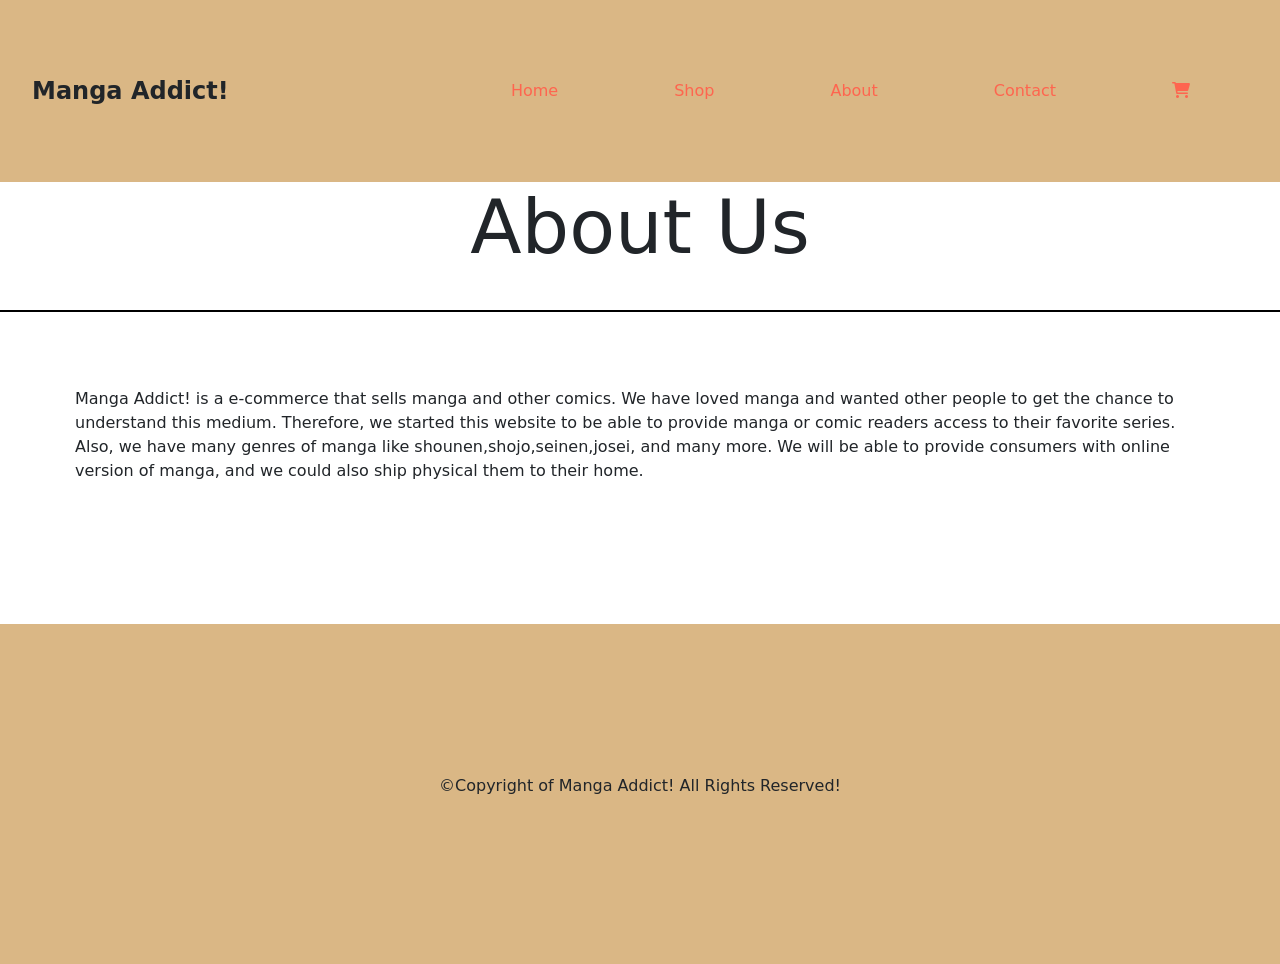
<file: about.html>
<!DOCTYPE html>
<html lang="en">

<head>
    <meta charset="UTF-8">
    <meta name="viewport" content="width=device-width, initial-scale=1.0">
    <title>Manga Addict!</title>
    <link rel="stylesheet" href="style.css">
    <link href="https://cdn.jsdelivr.net/npm/bootstrap@5.3.8/dist/css/bootstrap.min.css" rel="stylesheet"
        integrity="sha384-sRIl4kxILFvY47J16cr9ZwB07vP4J8+LH7qKQnuqkuIAvNWLzeN8tE5YBujZqJLB" crossorigin="anonymous">
    <link rel="preconnect" href="https://fonts.googleapis.com">
    <link rel="preconnect" href="https://fonts.gstatic.com" crossorigin>
    <link
        href="https://fonts.googleapis.com/css2?family=Google+Sans:ital,opsz,wght@0,17..18,400..700;1,17..18,400..700&family=Merriweather:ital,opsz,wght@0,18..144,300..900;1,18..144,300..900&family=Oswald:wght@200..700&family=Roboto:ital,wght@0,100..900;1,100..900&display=swap"
        rel="stylesheet">
    <link rel="stylesheet" href="https://cdnjs.cloudflare.com/ajax/libs/font-awesome/6.0.0/css/all.min.css">
</head>

<body>

    <header class="homepage-header">
        <nav id="top" class="navbar navbar-expand-lg">
            <div class="container-fluid">

                <div class="navbar logo">Manga Addict!</div>


                <button class="navbar-toggler" type="button" data-bs-toggle="collapse"
                    data-bs-target="#navbarSupportedContent" aria-controls="navbarSupportedContent"
                    aria-expanded="false" aria-label="Toggle navigation">
                    <span class="navbar-toggler-icon"></span>
                </button>

                <div class="collapse navbar-collapse" id="navbarSupportedContent">
                    <ul class="navbar-nav ms-auto mb-2 mb-lg-0">
                        <li class="nav-item">
                            <a class="nav-link" href="index.html">Home</a>
                        </li>
                        <li class="nav-item">
                            <a class="nav-link" href="manga-sel.html">Shop</a>
                        </li>
                        <li class="nav-item">
                            <a class="nav-link" href="about.html">About</a>
                        </li>
                        <li class="nav-item">
                            <a class="nav-link" href="contact.html">Contact</a>
                        </li>
                        <li class="nav-item">
                            <a class="nav-link" href="cart.html"><i class="fa-solid fa-cart-shopping"></i></a>
                        </li>
                    </ul>
                </div>
            </div>
        </nav>
    </header>


    <h1 class="about-header">About Us</h1>
    <main class="">
        <section class="card-about">
            <p>
                Manga Addict! is a e-commerce that sells manga and other comics. We have loved manga and
                wanted other people to get the chance to understand this medium. Therefore, we started this website to
                be able to provide manga or comic readers access to their favorite series. Also, we have many genres of
                manga like shounen,shojo,seinen,josei, and many more. We will be able to provide consumers with online
                version of manga, and we could also ship physical them to their home.
            </p>
        </section>
    </main>

    <footer class="end-about">
        <p>&copy;Copyright of Manga Addict! All Rights Reserved!</p>
    </footer>
    <script src="https://cdn.jsdelivr.net/npm/bootstrap@5.3.8/dist/js/bootstrap.bundle.min.js"
        integrity="sha384-FKyoEForCGlyvwx9Hj09JcYn3nv7wiPVlz7YYwJrWVcXK/BmnVDxM+D2scQbITxI"
        crossorigin="anonymous"></script>
        <script src="script.js"></script>
</body>

</html>
</file>
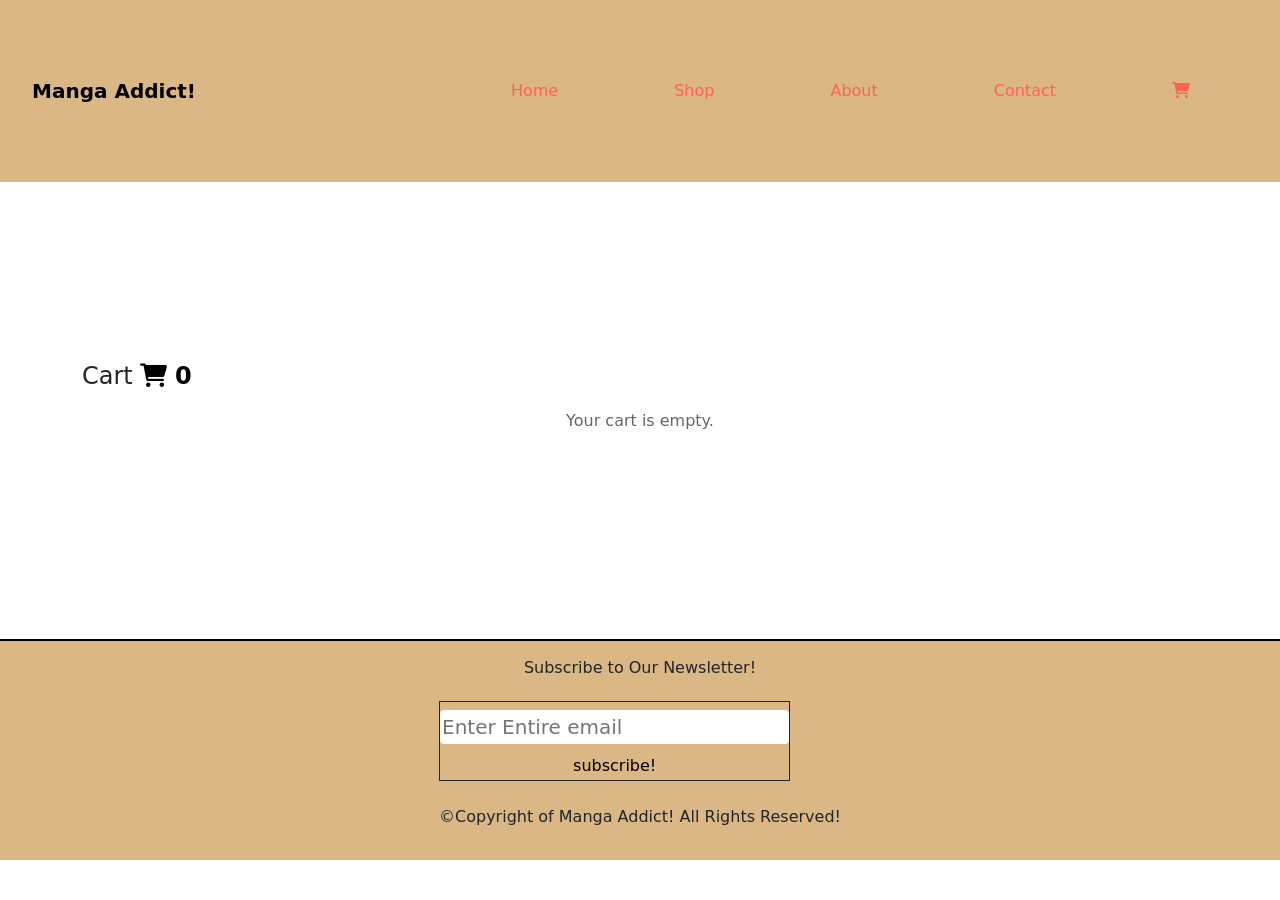
<file: cart.html>
<!DOCTYPE html>
<html lang="en">

<head>
    <meta charset="UTF-8">
    <meta name="viewport" content="width=device-width, initial-scale=1.0">
    <title>Manga Addict!</title>
    <link rel="stylesheet" href="style.css">
    <link href="https://cdn.jsdelivr.net/npm/bootstrap@5.3.8/dist/css/bootstrap.min.css" rel="stylesheet"
        integrity="sha384-sRIl4kxILFvY47J16cr9ZwB07vP4J8+LH7qKQnuqkuIAvNWLzeN8tE5YBujZqJLB" crossorigin="anonymous">
    <link rel="preconnect" href="https://fonts.googleapis.com">
    <link rel="preconnect" href="https://fonts.gstatic.com" crossorigin>
    <link
        href="https://fonts.googleapis.com/css2?family=Google+Sans:ital,opsz,wght@0,17..18,400..700;1,17..18,400..700&family=Merriweather:ital,opsz,wght@0,18..144,300..900;1,18..144,300..900&family=Oswald:wght@200..700&family=Roboto:ital,wght@0,100..900;1,100..900&display=swap"
        rel="stylesheet">
    <link rel="stylesheet" href="https://cdnjs.cloudflare.com/ajax/libs/font-awesome/6.0.0/css/all.min.css">
</head>

<body>
    
    <header class="homepage-header">
        <nav id="top" class="navbar navbar-expand-lg d-flex justify-content-between align-items-center">
            <div class="container-fluid">
                <div class="navbar-brand logo">Manga Addict!</div>

                <button class="navbar-toggler" type="button" data-bs-toggle="collapse"
                    data-bs-target="#navbarSupportedContent" aria-controls="navbarSupportedContent"
                    aria-expanded="false" aria-label="Toggle navigation">
                    <span class="navbar-toggler-icon"></span>
                </button>

                <div class="collapse navbar-collapse" id="navbarSupportedContent">
                    <ul class="navbar-nav ms-auto mb-2 mb-lg-0">
                        <li class="nav-item">
                            <a class="nav-link" href="index.html">Home</a>
                        </li>
                        <li class="nav-item">
                            <a class="nav-link" href="manga-sel.html">Shop</a>
                        </li>
                        <li class="nav-item">
                            <a class="nav-link" href="about.html">About</a>
                        </li>
                        <li class="nav-item">
                            <a class="nav-link" href="contact.html">Contact</a>
                        </li>
                        <li class="nav-item">
                            <a class="nav-link" href="cart.html"><i class="fa-solid fa-cart-shopping"></i></a>
                        </li>
                    </ul>
                </div>
            </div>
        </nav>
    </header>
    <main>
        <div class="col-25">
            <div class="container">
                <h4>Cart 
                    <span class="price" style="color:black">
                        <i class="fa fa-shopping-cart"></i> 
                        <b id="cart-count">0</b>
                    </span>
                </h4>
                
                <div id="items"></div>
                
            </div>
        </div>
    </div>
    </main>
        <footer class="footer">
            <div class="newsletter">
                <p>Subscribe to Our Newsletter!</p>
                <form class="form" action="">
                    <input type="email" placeholder="Enter Entire email" id="email" name="email">

                    <button class="homepage-button">subscribe!</button>
                </form>

            </div>
            <br>
            <p>&copy;Copyright of Manga Addict! All Rights Reserved!</p>
        </footer>
        <script src="https://cdn.jsdelivr.net/npm/bootstrap@5.3.8/dist/js/bootstrap.bundle.min.js"
            integrity="sha384-FKyoEForCGlyvwx9Hj09JcYn3nv7wiPVlz7YYwJrWVcXK/BmnVDxM+D2scQbITxI"
            crossorigin="anonymous"></script>
        <script src="script.js"></script>
        <script src="cart.js"></script>
</body>

</html>
</file>
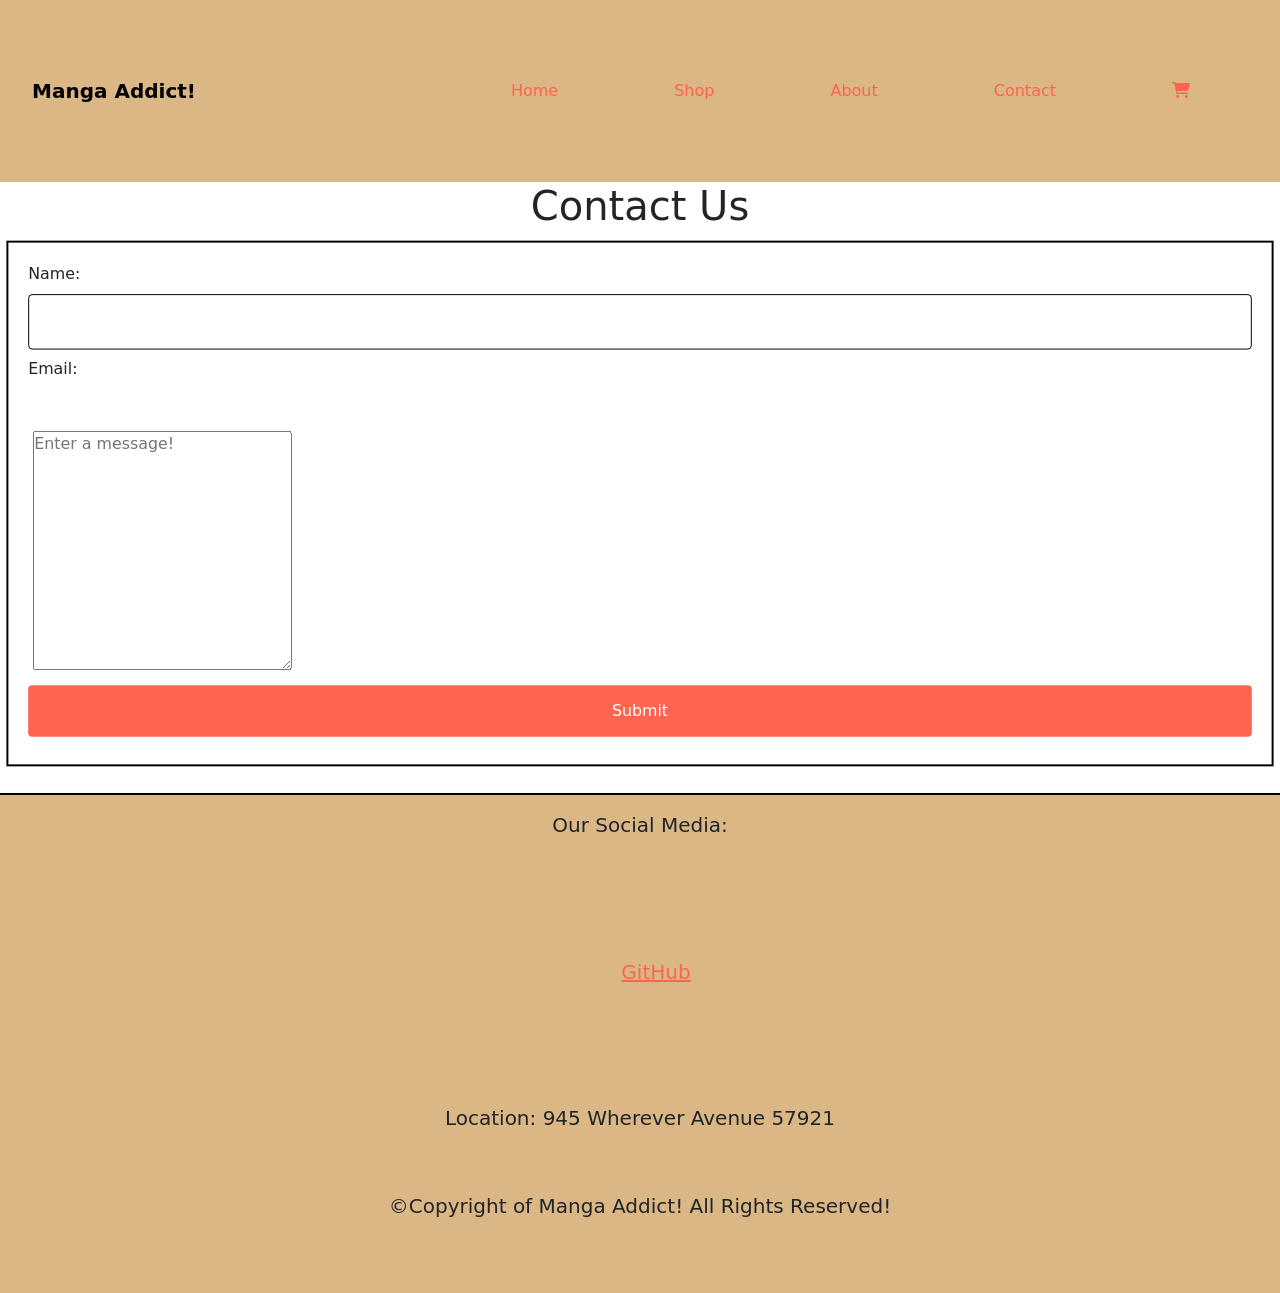
<file: contact.html>
<!DOCTYPE html>
<html lang="en">

<head>
    <meta charset="UTF-8">
    <meta name="viewport" content="width=device-width, initial-scale=1.0">
    <title>Manga Addict!</title>
    <link rel="stylesheet" href="style.css">
    <link href="https://cdn.jsdelivr.net/npm/bootstrap@5.3.8/dist/css/bootstrap.min.css" rel="stylesheet"
        integrity="sha384-sRIl4kxILFvY47J16cr9ZwB07vP4J8+LH7qKQnuqkuIAvNWLzeN8tE5YBujZqJLB" crossorigin="anonymous">
    <link rel="preconnect" href="https://fonts.googleapis.com">
    <link rel="preconnect" href="https://fonts.gstatic.com" crossorigin>
    <link
        href="https://fonts.googleapis.com/css2?family=Google+Sans:ital,opsz,wght@0,17..18,400..700;1,17..18,400..700&family=Merriweather:ital,opsz,wght@0,18..144,300..900;1,18..144,300..900&family=Oswald:wght@200..700&family=Roboto:ital,wght@0,100..900;1,100..900&display=swap"
        rel="stylesheet">
    <link rel="stylesheet" href="https://cdnjs.cloudflare.com/ajax/libs/font-awesome/6.0.0/css/all.min.css">
</head>

<body>


    <header class="homepage-header">
        <nav id="top" class="navbar navbar-expand-lg">
            <div class="container-fluid"> 
                <div class="navbar-brand logo" >Manga Addict!</div>

                <button class="navbar-toggler" type="button" data-bs-toggle="collapse"
                    data-bs-target="#navbarSupportedContent" aria-controls="navbarSupportedContent"
                    aria-expanded="false" aria-label="Toggle navigation">
                    <span class="navbar-toggler-icon"></span>
                </button>

                <div class="collapse navbar-collapse" id="navbarSupportedContent">
                    <ul class="navbar-nav ms-auto mb-2 mb-lg-0">
                        <li class="nav-item">
                            <a class="nav-link" href="index.html">Home</a>
                        </li>
                        <li class="nav-item">
                            <a class="nav-link" href="manga-sel.html">Shop</a>
                        </li>
                        <li class="nav-item">
                            <a class="nav-link" href="about.html">About</a>
                        </li>
                        <li class="nav-item">
                            <a class="nav-link" href="contact.html">Contact</a>
                        </li>
                        <li class="nav-item">
                            <a class="nav-link" href="cart.html"><i class="fa-solid fa-cart-shopping"></i></a>
                        </li>
                    </ul>
                </div>
            </div>
        </nav>
    </header>

    <h1 class="contact-header">Contact Us</h1>
    <section class="contact">


        <form action="/action_page.php" class="contact-form">
            <label for="name" class="contact-label">Name:</label>
            <input type="text" id="name" name="name">
            <label for="email" class="contact-label">Email:</label>
            <input type="email" id="email" name="email">
            <label for="message" class="contact-label"></label>
            <textarea name="message" rows="10" cols="30" placeholder="Enter a message!" ></textarea>
            
            <input type="submit" value="Submit">
        </form>
       

        <br>

    </section>




    <footer class="end-contact">
        <p>Our Social Media: </p>
        <ul class="social-list" >
            <li class="social"><a href="https://github.com/203mcgee">GitHub</a></li>
        </ul>
        <p>Location: 945 Wherever Avenue 57921</p>
        <p>&copy;Copyright of Manga Addict! All Rights Reserved!</p>
    </footer>
    <script src="https://cdn.jsdelivr.net/npm/bootstrap@5.3.8/dist/js/bootstrap.bundle.min.js"
        integrity="sha384-FKyoEForCGlyvwx9Hj09JcYn3nv7wiPVlz7YYwJrWVcXK/BmnVDxM+D2scQbITxI"
        crossorigin="anonymous"></script>
        <script src="script.js"></script>
</body>

</html>
</file>
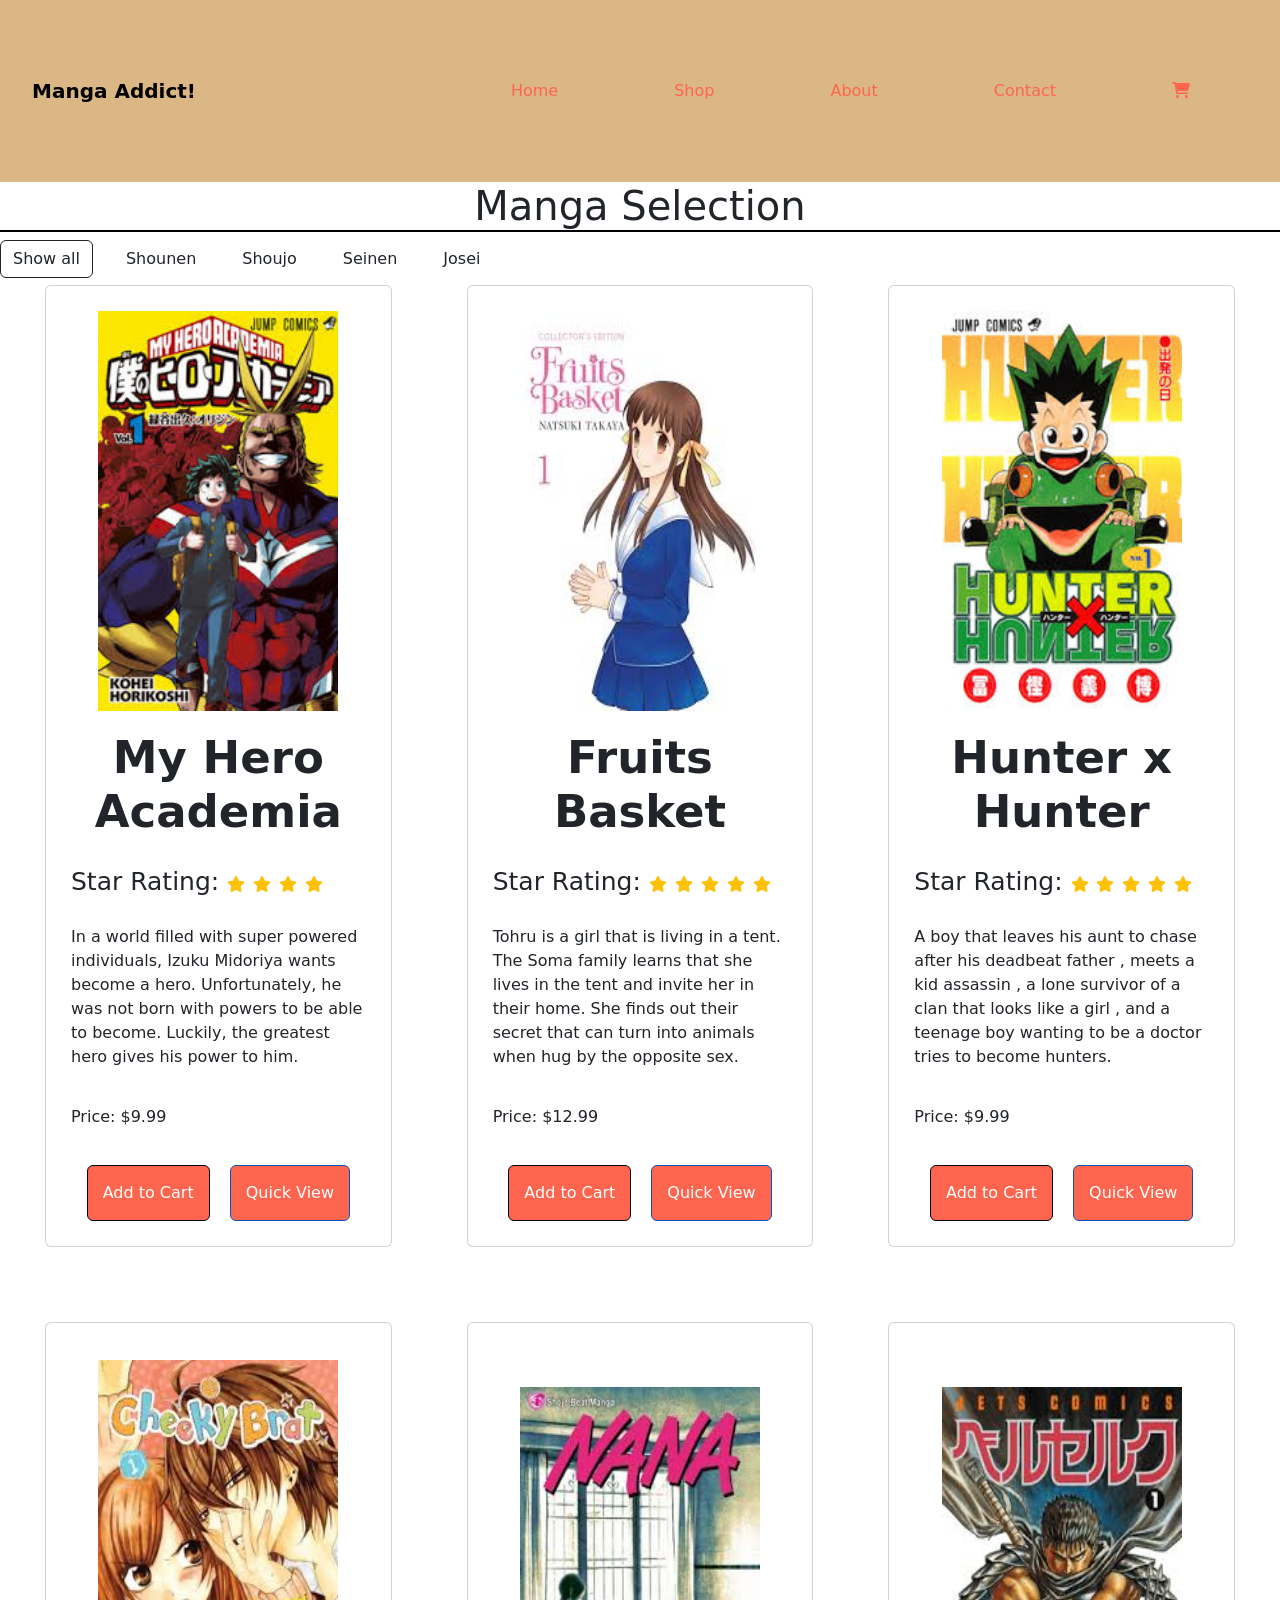
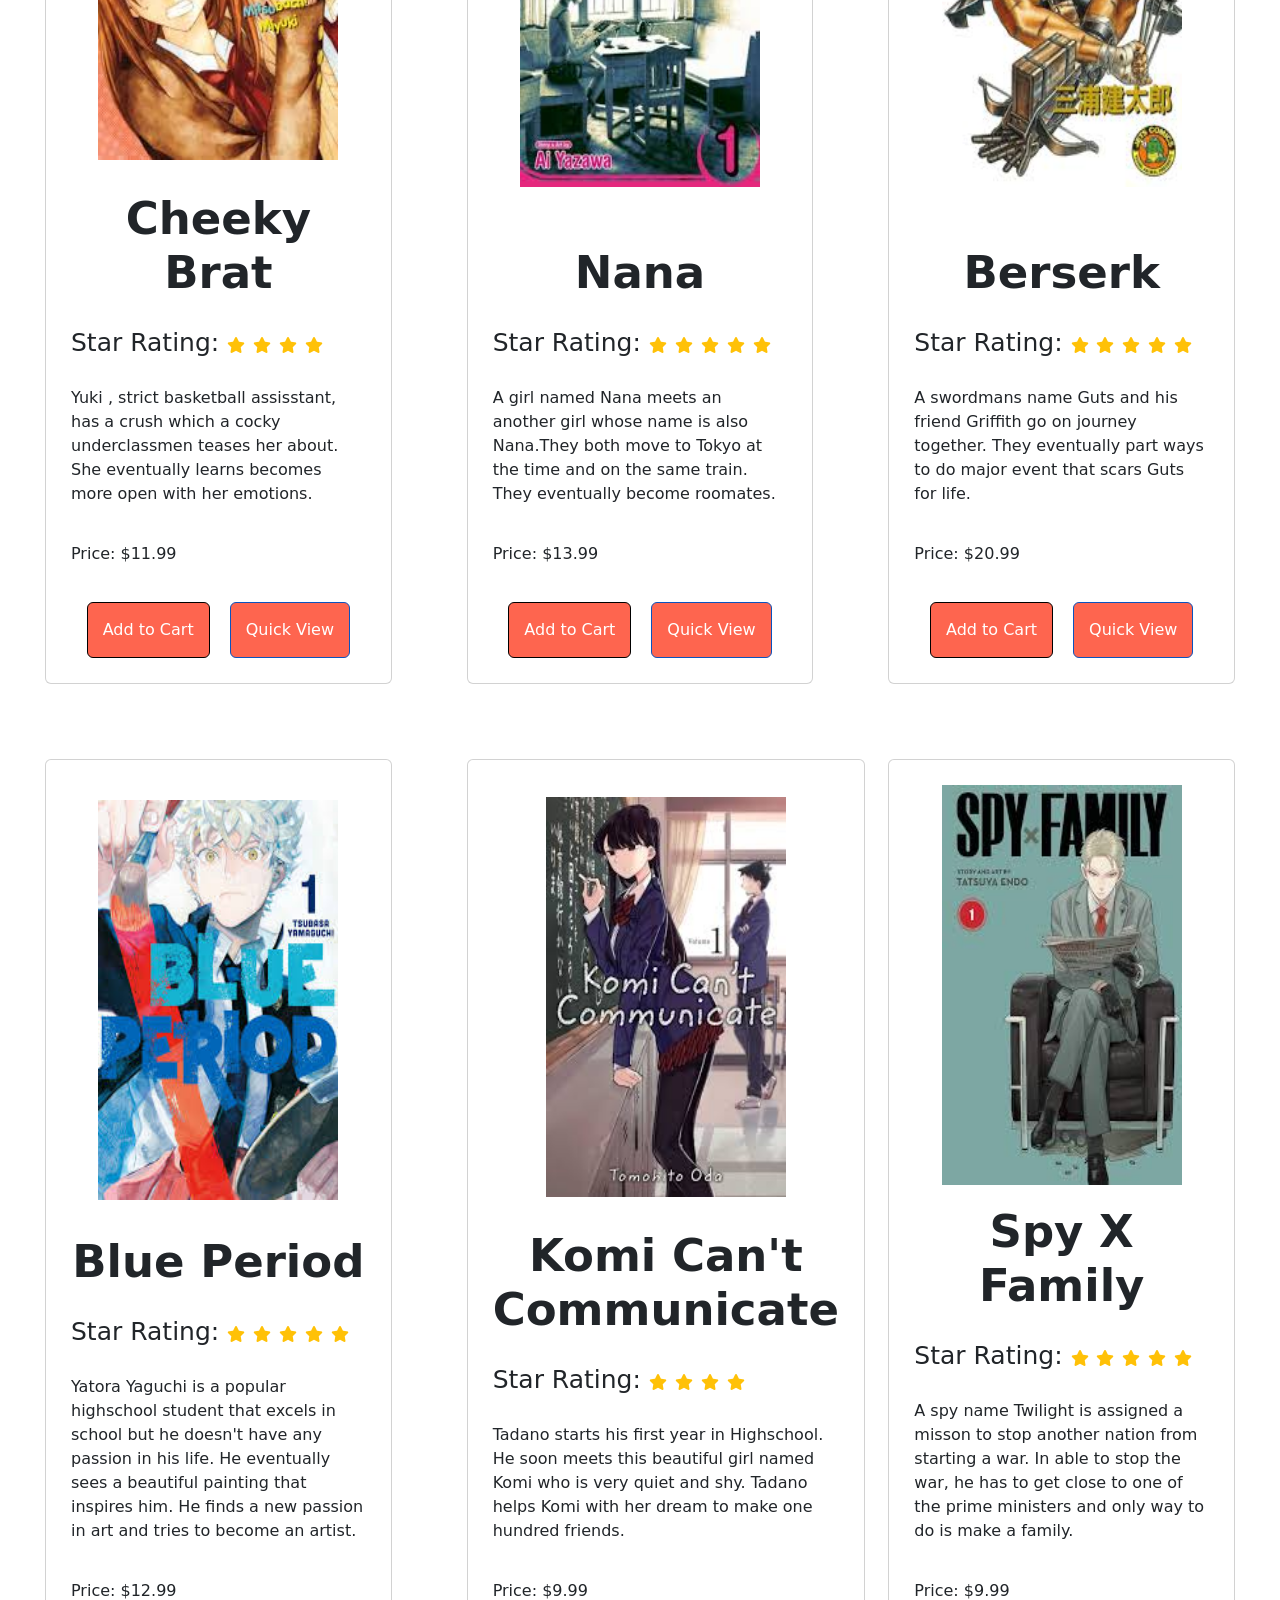
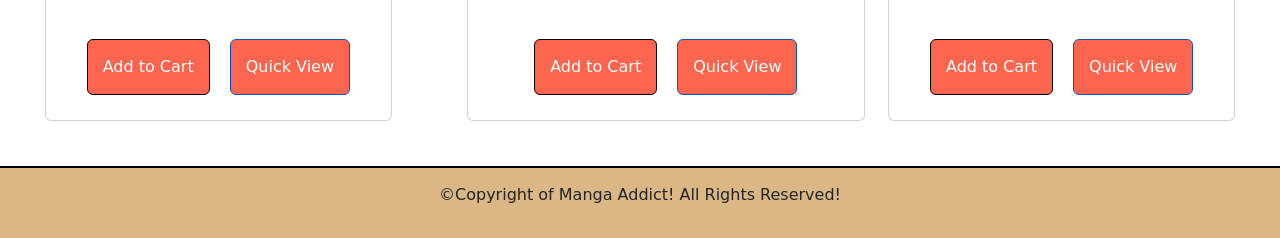
<file: manga-sel.html>
<!DOCTYPE html>
<html lang="en">

<head>
    <meta charset="UTF-8">
    <meta name="viewport" content="width=device-width, initial-scale=1.0">
    <title>Manga Addict!</title>
    <link rel="stylesheet" href="style.css">
    <link href="https://cdn.jsdelivr.net/npm/bootstrap@5.3.8/dist/css/bootstrap.min.css" rel="stylesheet"
        integrity="sha384-sRIl4kxILFvY47J16cr9ZwB07vP4J8+LH7qKQnuqkuIAvNWLzeN8tE5YBujZqJLB" crossorigin="anonymous">
    <link rel="preconnect" href="https://fonts.googleapis.com">
    <link rel="preconnect" href="https://fonts.gstatic.com" crossorigin>
    <link
        href="https://fonts.googleapis.com/css2?family=Google+Sans:ital,opsz,wght@0,17..18,400..700;1,17..18,400..700&family=Merriweather:ital,opsz,wght@0,18..144,300..900;1,18..144,300..900&family=Oswald:wght@200..700&family=Roboto:ital,wght@0,100..900;1,100..900&display=swap"
        rel="stylesheet">
    <link rel="stylesheet" href="https://cdnjs.cloudflare.com/ajax/libs/font-awesome/6.0.0/css/all.min.css">
</head>

<body>
    <header class="homepage-header">
        <nav id="top" class="navbar navbar-expand-lg">
            <div class="container-fluid">
                <div class="navbar-brand logo">Manga Addict!</div>

                <button class="navbar-toggler" type="button" data-bs-toggle="collapse"
                    data-bs-target="#navbarSupportedContent" aria-controls="navbarSupportedContent"
                    aria-expanded="false" aria-label="Toggle navigation">
                    <span class="navbar-toggler-icon"></span>
                </button>

                <div class="collapse navbar-collapse" id="navbarSupportedContent">
                    <ul class="navbar-nav ms-auto mb-2 mb-lg-0">
                        <li class="nav-item">
                            <a class="nav-link" href="index.html">Home</a>
                        </li>
                        <li class="nav-item">
                            <a class="nav-link" href="manga-sel.html">Shop</a>
                        </li>
                        <li class="nav-item">
                            <a class="nav-link" href="about.html">About</a>
                        </li>
                        <li class="nav-item">
                            <a class="nav-link" href="contact.html">Contact</a>
                        </li>
                        <li class="nav-item">
                            <a class="nav-link" href="cart.html"><i class="fa-solid fa-cart-shopping"></i></a>
                        </li>
                    </ul>
                </div>
            </div>
        </nav>
    </header>


    <h1 class="selection-header">Manga Selection</h1>
    <!-- https://www.w3schools.com/howto/howto_js_filter_elements.asp -->
    <div class="filter" id="myBtnContainer">
        <button id="all" class="btn active" >Show all</button>
        <button id="shounen" class="btn">Shounen</button>
        <button id="shoujo" class="btn">Shoujo</button>
        <button id="seinen" class="btn">Seinen</button>
        <button id="josei" class="btn">Josei</button>
    </div>

    <main class="selection">
        <section>
            <div class="grid" id="product-grid">

            </div>

        </section>

        <div class="quick">
            
            
        </div>
       
    </main>





    <footer class="end">
        <p>&copy;Copyright of Manga Addict! All Rights Reserved!</p>
    </footer>
    <script src="https://cdn.jsdelivr.net/npm/bootstrap@5.3.8/dist/js/bootstrap.bundle.min.js"
        integrity="sha384-FKyoEForCGlyvwx9Hj09JcYn3nv7wiPVlz7YYwJrWVcXK/BmnVDxM+D2scQbITxI" 
        crossorigin="anonymous"></script>
    <script src="script.js"></script>
</body>

</html>
</file>
<file: style.css>
* {
  margin: 0;
  padding: 0;
  box-sizing: border-box;
}

:root {
  --primary-color: #dab785;
  --logo-color: #fe654f;

  --img-width: 259px;
  --img-height: 459px;
}

body {
  font-family: "Merriweather", serif;
  font-optical-sizing: auto;
  font-weight: 400;
  font-style: normal;
  font-variation-settings: "wdth" 100;
}

/* Index/Homepage Full Page */
.homepage-header {
  display: flex;
  flex-direction: column;
  width: 100%;
}

.logo {
  display: grid;
  justify-content: center;
  font-size: 24px;
  font-weight: 700;
}

.top-area {
  /* background-color: rgba(255,255,255,0.8); */
  display: flex;
  flex-direction: column;
  align-items: center;
  justify-content: center;
  position: sticky;
  text-align: center;
  margin-top: 115px;
  padding: 20px;
}

.hero-header {
  margin-bottom: 15px;
  padding: 35px;
}

#top {
  background-color: var(--primary-color) !important;
  display: flex;
  justify-content: space-between;
  align-items: center;
  gap: 20px;
  padding: 20px;
  overflow: hidden;
}

.navbar {
  display: flex;
  align-items: center;
  justify-content: space-between;
}

.navbar-brand {
  white-space: nowrap;
}

.nav-options {
  display: flex;
  text-decoration: none;
  font-weight: bold;
  color: var(--logo-color);
  list-style: none;
}

.nav-options:hover {
  color: #f1f1f1;
}

.hero {
  background:
    linear-gradient(rgba(0, 0, 0, 0.6), rgba(0, 0, 0, 0.6)),
    url("./assets/images/reading.jpg");
  align-items: center;

  object-fit: cover;
  background-size: cover;
  background-position: center;

  min-height: fit-content;
  display: flex;
  justify-content: center;
  text-align: center;
  color: var(--logo-color);
  padding: 0 20px;
}

h2 {
  display: flex;
  justify-content: center;
}

h2+p {
  display: flex;
  justify-content: center;
}

#shop {
  display: inline-block;
  padding: 12px 35px;
  background: var(--logo-color);
  text-decoration: none;
  font-weight: bold;
  transition: transform 0.2s ease;
}

#shop:hover {
  background-color: floralwhite;
}

.container {
  display: inline;
  justify-content: center;
  margin: 20vh;
}

div {
  display: flex;
  gap: 20px;
  flex-wrap: wrap;
  justify-content: center;
  padding: 0;
}

.container-img {
  position: relative;
  width: 50%;
  max-width: var(--img-width);
  width: 100%;
  margin-bottom: 25px;
}

.image {
  display: block;
  width: 100%;
  height: auto;
  position: relative;
  /*Adding this here so the overlay will fit the image*/
}

.overlay {
  position: absolute;
  bottom: 0;
  background: rgb(0, 0, 0);
  background: rgba(0, 0, 0, 0.5);
  /* Black see-through */
  color: #f1f1f1;
  width: 100%;
  transition: 0.5s ease;
  opacity: 0;
  color: white;
  font-size: 20px;
  padding: 20px;
  text-align: center;
}

.container-img:hover .overlay {
  opacity: 1;
}

.end {
  background-color: var(--primary-color);
  display: grid;
  justify-content: center;
  text-align: center;
  border-top: 2px solid black;
  padding: 15px;
}

a:link,
a:active {
  padding: 9px;
  margin: 50px;
  color: #fe654f;
}

.footer {
  background-color: var(--primary-color);
  display: grid;
  justify-content: center;
  text-align: center;
  border-top: 2px solid black;
  padding: 15px;
}

.form {
  border: 1px solid;
  width: max-content;
}

.homepage-button {
  border: none;
  padding: 2px 4px;
  background-color: transparent;
}

#email {
  padding: 2px;
  height: 2px 4px;
  border: none;
}

.newsletter {
  display: flex;
  flex-direction: column;
  gap: 5px;
}

/*Selection Full Page  */
.selection {
  display: flex;
  margin: auto;
  padding: 10px;
}

.selection-header {
  text-align: center;
  border-bottom: 2px solid black;
}

.filter {
  position: absolute;
  /* Takes the div out of normal layout flow */
  top: 5;
  left: 0;
  z-index: 10;
  /* padding: 15px;
  gap: 50px;  */
}

.grid {
  display: grid;
  gap: 5px;
  grid-template-columns: repeat(3, 1fr);
  grid-template-rows: repeat(3, 1fr);
}

.card {
  position: fixed;
  top: 0;
  right: 0;
  bottom: 0;
  left: 0;
  margin: 35px 35px 35px 35px;
  padding: 25px 25px 25px 25px;
  width: fit-content;
  overflow: hidden;
}

.card:hover {
  box-shadow: 0 10px 20px rgba(0, 0, 0, 0.15) !important;
}

.card-title {
  text-align: center;
}

.star-rating {
  font-size: 25px;
}

.card-description {
  font-size: 23.5px;
}

.popup {
  position: fixed;
  top: 0;
  left: 0;
  width: 100vw;
  height: 100vh;
  background-color: rgba(0, 0, 0, 0.6);
  display: flex;
  justify-content: center;
  align-items: center;
  z-index: 1000;
}

.mContainer{
  margin: 15% auto; /* 15% from the top and centered */
  padding: 20px;
  /* border: 1px solid #888; */
  width: 80%;
}

.xmodal {
  background-color: #fff;
  padding: 30px;
  border-radius: 10px;
  text-align: center;
  box-shadow: 0 5px 15px rgba(0, 0, 0, 0.3);
  max-width: 400px;
  width: 100%;
}


.aCloseButton {
  margin-top: 20px;
  padding: 10px 20px;
  cursor: pointer;
  background-color: #f44336;
  color: white;
  border: none;
  border-radius: 5px;
}

.sel-img {
  display: flex;
  margin: auto;
  inline-size: 300px;
  aspect-ratio: 2/4;
  object-fit: fill;
}

.otherImg {
  display: flex;
  margin: auto;
  inline-size: 300px;
  height: 25rem;
  width: 15rem;
}

#view {
  display: flex;
  align-items: center;
  padding: 15px;
  background-color: var(--logo-color);
}

.moreButtons {
  display: flex;
  flex-direction: column;
  gap: 10px;
  max-width: 200px;
}

.quick {
  display: none;
  /* Initial state hidden */
  position: fixed;
  top: 0;
  left: 0;
  width: 100vw;
  height: 100vh;
  background-color: rgba(0, 0, 0, 0.6);
  /* Translucent backdrop overlay tint */
  z-index: 9999;

  /* Flexbox settings to cleanly center dynamic text injections */
  justify-content: center;
  align-items: center;
  flex-direction: column;
  color: white;
  /* Ensures readability against the dark overlay background */
}

#view:hover {
  background-color: white;
  color: black;
}

.star-rating i {
  color: #ffc107;
  /* Gold stars */
  font-size: 1rem;
}

.card-title {
  color: #333;
  font-weight: 700;
  font-size: 45px;
}

/**/

/* About Full Page */

.about-header {
  display: flex;
  justify-content: center;
  align-items: center;
  font-size: 75px;
}

.card-about p {
  display: inline-block;
  width: auto;
  border-top: 2px solid black;
  margin-top: 30px;
  padding: 75px;
  width: 100%;
  font-size: calc(0.5rem, 26px, 1rem);
}

.end-about {
  background-color: var(--primary-color);
  display: grid;
  justify-content: center;
  text-align: center;
  padding: 150px;
  margin-top: 50px;
}

/* Contact Us Full Page */

.contact-header {
  text-align: center;
}

.contact-form {
  border: 2px solid black;
  padding: 20px;
  transform: scale(0.99);
}

/* Found this in W3schools */
input[type="text"],
input[type="email"],
textarea[type="message"] {
  width: 100%;
  padding: 12px 20px;
  margin: 8px 0;
  display: inline-block;
  border: 1px solid black;
  border-radius: 4px;
  font-size: 20px;
  box-sizing: border-box;
}

input[type="submit"] {
  width: 100%;
  background-color: var(--logo-color);
  color: white;
  padding: 14px 20px;
  margin: 8px 0;
  border: none;
  border-radius: 4px;
  cursor: pointer;
}

input[type="submit"]:hover {
  color: black;
  background-color: white;
}

.end-contact {
  background-color: var(--primary-color);
  display: grid;
  justify-content: center;
  text-align: center;
  border-top: 2px solid black;
  font-size: 20px;
  padding: 15px;
  height: 500px;
}

.social {
  display: grid;
  text-decoration: none;
}

/* Cart Page */


.block {
  display: flex;
  align-items: center;
  justify-content: space-between;
  gap: 12px;
  margin-bottom: 15px;
  padding-bottom: 10px;
  border-bottom: 1px solid white;
  

}

.wrapper{
  
  display: flex;
  align-items: center;
  gap: 12px;
}



.toCartBtn {
  border-radius: 6px;
  color: white;
  background-color: var(--logo-color);
  border: 0.5px solid black;
  padding: 15px;
}

.items {
  display: block;
  justify-content: space-evenly;
  flex-direction: row;
}

.productCard {
  display: flex;
  justify-content: center;
}

.pImg{
 
  width: 45px;
  height: 45px;
  object-fit: cover;
  border-radius: 4px;
}

.rmBtn {
    background-color: transparent;
    color: #ff4d4d;
    border: none;
    cursor: pointer;
    font-size: .85rem;
    font-weight: bold;
    padding: 4px 8px;
}
.total{
  
  display: flex;
  justify-content: space-between;
  font-weight: bold;
  font-size: 1.1rem;
  margin: 10px 0 20px 0;
}

.buyNow{
 

 width: 100%;
 padding: 12px;
 background-color: var(--logo-color);
 color: white;
 border: none;
 border-radius: 4px;
 cursor: pointer;
 font-weight: bold;
 font-size: 1rem;
 letter-spacing: 10px;
}

.col-25 {
  -ms-flex: 25%; /* IE10 */
  flex: 25%;
}

/* ----------------------------------------------------------------------------------------------- */

/* Web Responsivness*/

@media (max-width: 992px) {

  /* Index/Homepage Mobile */
  .homepage-header {
    display: flex;
    flex-direction: column;
    object-fit: cover;
    width: 100%;
  }

  .logo {
    /* margin-top: 20px; */
    display: grid;
    justify-content: center;
  }

  #top {
    background-color: var(--primary-color) !important;
    display: flex;
    justify-content: center;
    align-items: center;
    gap: 20px;
    padding: 20px;
    overflow: hidden;
    object-fit: fill;
  }

  #navbarSupportedContent {
    flex-direction: column;
    min-width: 100%;
  }

  .top-area {
    display: flex;
    margin: auto;
    height: 10vh;
  }

  .nav-options {
    display: flex;
    text-decoration: none;
    font-weight: bold;
    color: var(--logo-color);
    list-style: none;
  }

  .nav-options:hover {
    color: #f1f1f1;
  }

  .hero {
    background:
      linear-gradient(rgba(0, 0, 0, 0.6), rgba(0, 0, 0, 0.6)),
      url("./assets/images/reading.jpg");
    display: flex;
    justify-content: center;
    align-items: center;
    gap: 20px;

    text-align: center;
    object-fit: cover;
    background-size: cover;
    background-position: center;
    height: 30vh;
    color: var(--logo-color);
    padding: 0 10px;
  }

  .hero-header {
    margin-top: 50px;
    padding: 3px;
  }

  h2 {
    display: flex;
    justify-content: center;
  }

  h2+p {
    display: flex;
    justify-content: center;
  }

  #shop {
    display: inline-block;
    width: 200px;
    height: 50px;
    padding: 12px 35px;
    background: var(--logo-color);
    text-decoration: none;
    font-weight: bold;
    transition: transform 0.2s ease;
  }

  #shop:hover {
    background-color: floralwhite;
  }

  .container {
    display: inline;
    justify-content: center;
    margin: 20vh;
  }

  div {
    display: flex;
    gap: 20px;
    flex-wrap: wrap;
    justify-content: center;
    padding: 0;
  }

  .container-img {
    position: relative;
    width: 50%;
    max-width: var(--img-width);
    width: 100%;
    margin-bottom: 25px;
  }

  .image {
    display: block;
    width: 100%;
    height: auto;
    position: relative;
    /*Adding this here so the overlay will fit the image*/
  }

  .overlay {
    position: absolute;
    bottom: 0;
    background: rgb(0, 0, 0);
    background: rgba(0, 0, 0, 0.5);
    /* Black see-through */
    color: #f1f1f1;
    width: 100%;
    transition: 0.5s ease;
    opacity: 0;
    color: white;
    font-size: 20px;
    padding: 20px;
    text-align: center;
  }

  .container-img:hover .overlay {
    opacity: 1;
  }

  .end {
    background-color: var(--primary-color);
    display: grid;
    justify-content: center;
    text-align: center;
    border-top: 2px solid black;
    padding: 150px;
    margin-top: 50px;
  }

  /* Selection Mobile */

  .selection {
    display: flex;
    margin: auto;
  }

  .selection-header {
    font-size: 50px;
  }

  .grid {
    display: block;
    margin: 0 auto;
    padding: 75px;
    translate: -70px;
    grid-template-columns: repeat(1, 1fr);
  }

  .card {
    position: fixed;
    top: 0;
    right: 0;
    bottom: 0;
    left: 0;
    width: fit-content;
    padding: 25px;
    transform: scale(0.9);
    box-shadow: 0 4px 8px 0 rgba(0, 0, 0, 0.2);
  }

  .card:hover {
    color: #0056b3;
  }

  .sel-img {
    height: 100%;
    width: 100%;
    /* aspect-ratio: 2/4;
    object-fit: fill; */
  }

  /* .otherImg {
    height: 25rem;
    width: 15rem;
  } */

  .card img {
    display: block;
    margin: auto;
    object-fit: fill;
  }

  .card-title {
    font-size: 35px;
  }

  .star-rating {
    font-size: 25px;
  }

  .card-description {
    font-size: 1rem;
  }

  .price {
    font-size: 15.5px;
  }

  #view {
    display: block;
    margin: auto;
    padding: 12px 35px;
    background: var(--logo-color);
    text-decoration: none;
  }

  /* Come back to the selection page */

  /* About */

  .about-header {
    display: inline-block;
    font-size: 20px;
  }

  .card-about p {
    border-top: 2px solid black;
    display: inline-block;
    width: auto;
  }

  .end-about {
    background-color: var(--primary-color);
    display: grid;
    justify-content: center;
    text-align: center;
    padding: 150px;
    margin-top: 50px;
  }

  /* Contact */
  input[type="text"],
  input[type="email"],
  textarea[type="message"] {
    width: 100%;
    padding: 12px 20px;
    margin: 8px 0;
    display: inline-block;
    border: 1px solid #ccc;
    border-radius: 4px;
    box-sizing: border-box;
  }

  input[type="submit"] {
    width: 100%;
    background-color: var(--logo-color);
    color: white;
    padding: 14px 20px;
    margin: 8px 0;
    border: none;
    border-radius: 4px;
    cursor: pointer;
  }

  input[type="submit"]:hover {
    color: black;
    background-color: white;
  }
}

@media (max-width <=400px) {
  .homepage-header {
    display: flex;
    flex-direction: column;
    object-fit: cover;
    width: 100%;
  }

  .navbar-toggler {
    margin-left: auto;
    margin-top: -4px;
  }

  .about-page {
    display: block;
    align-content: center;
  }

  .card-about {
    width: fit-content;
  }

  .story {
    font-size: 30px;
    font-weight: 400;
  }

  .about-header {
    display: inline-block;
  }

  .end-about {
    background-color: var(--primary-color);
    display: grid;
    justify-content: center;
    text-align: center;
    padding: 150px;
    margin-top: 50px;
  }
</file>
